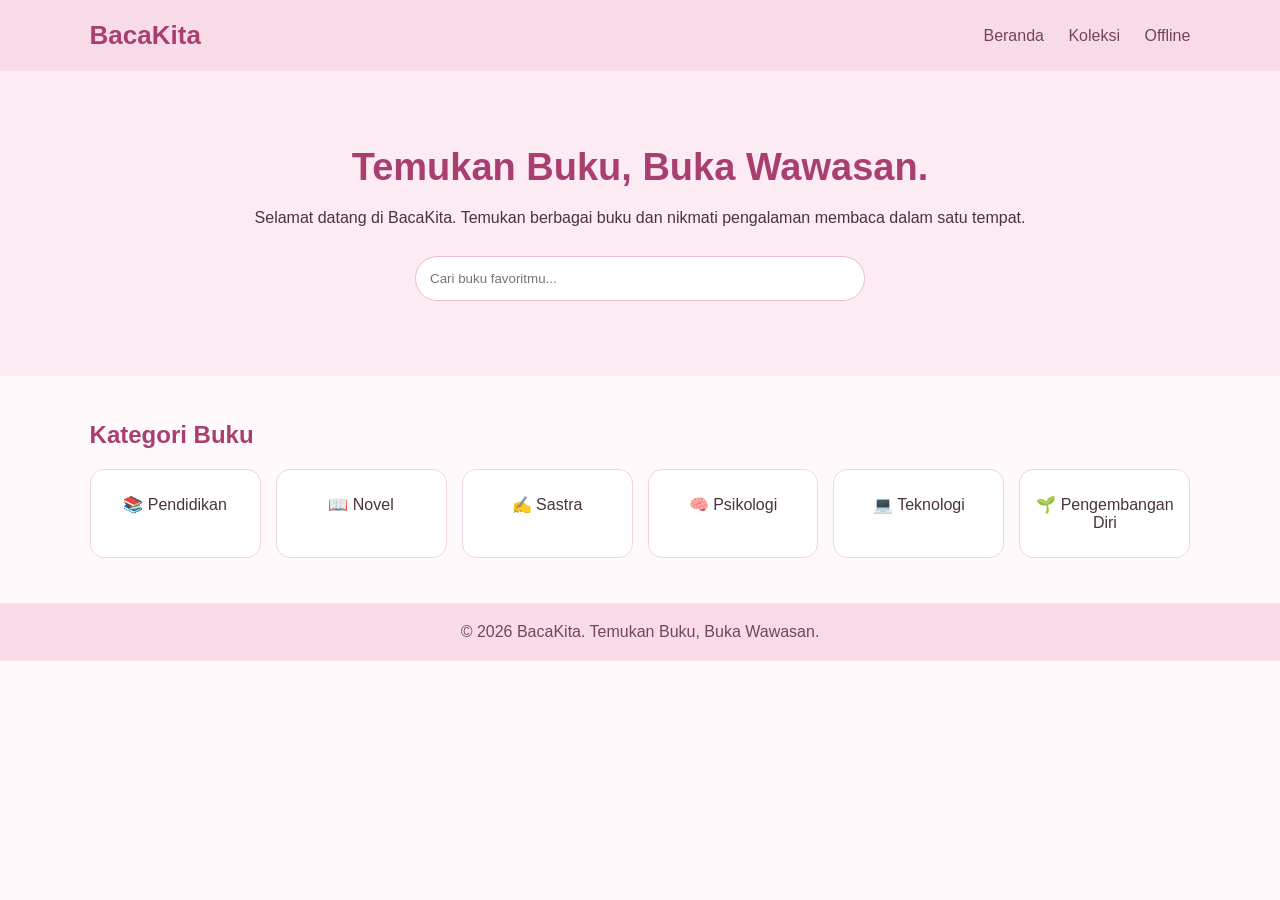
<file: index.html>
<!DOCTYPE html>
<html lang="id">
<head>
  <meta charset="UTF-8">
  <meta name="viewport" content="width=device-width, initial-scale=1.0">
  <meta name="theme-color" content="#f7dce8">
  <title>BacaKita - Perpustakaan Digital</title>
  <style>
    * {
      box-sizing: border-box;
      margin: 0;
      padding: 0;
    }

    body {
      font-family: Arial, sans-serif;
      background: #fff9fc;
      color: #49333e;
    }

    header {
      background: #f7dce8;
      padding: 20px 7%;
      display: flex;
      justify-content: space-between;
      align-items: center;
    }

    .logo {
      color: #a83f70;
      font-size: 26px;
      font-weight: bold;
    }

    nav a {
      color: #75445a;
      text-decoration: none;
      margin-left: 20px;
    }

    .hero {
      padding: 75px 7%;
      text-align: center;
      background: #fcebf2;
    }

    .hero h1 {
      color: #a83f70;
      font-size: 38px;
      margin-bottom: 15px;
    }

    .hero p {
      margin-bottom: 25px;
      line-height: 1.7;
    }

    .search {
      width: min(100%, 450px);
      padding: 14px;
      border: 1px solid #e8bfd0;
      border-radius: 25px;
      outline: none;
    }

    .section {
      padding: 45px 7%;
    }

    .section h2 {
      color: #a83f70;
      margin-bottom: 20px;
    }

    .categories {
      display: grid;
      grid-template-columns: repeat(auto-fit, minmax(140px, 1fr));
      gap: 15px;
    }

    .category {
      background: white;
      border: 1px solid #f0d5e1;
      border-radius: 14px;
      padding: 25px 15px;
      text-align: center;
    }

    footer {
      background: #f7dce8;
      padding: 20px;
      text-align: center;
      color: #75445a;
    }

    @media (max-width: 600px) {
      header {
        flex-direction: column;
        gap: 12px;
      }

      nav a {
        margin: 0 7px;
        font-size: 14px;
      }

      .hero h1 {
        font-size: 30px;
      }
    }
  </style>
</head>
<body>

  <header>
    <div class="logo">BacaKita</div>
    <nav>
      <a href="index.html">Beranda</a>
      <a href="library.html">Koleksi</a>
      <a href="offline.html">Offline</a>
    </nav>
  </header>

  <main>
    <section class="hero">
      <h1>Temukan Buku, Buka Wawasan.</h1>
      <p>
        Selamat datang di BacaKita.
        Temukan berbagai buku dan nikmati pengalaman
        membaca dalam satu tempat.
      </p>
      <input
        class="search"
        type="search"
        placeholder="Cari buku favoritmu..."
      >
    </section>

    <section class="section">
      <h2>Kategori Buku</h2>
      <div class="categories">
        <div class="category">📚 Pendidikan</div>
        <div class="category">📖 Novel</div>
        <div class="category">✍️ Sastra</div>
        <div class="category">🧠 Psikologi</div>
        <div class="category">💻 Teknologi</div>
        <div class="category">🌱 Pengembangan Diri</div>
      </div>
    </section>
  </main>

  <footer>
    <p>© 2026 BacaKita. Temukan Buku, Buka Wawasan.</p>
  </footer>

</body>
</html>
</file>
